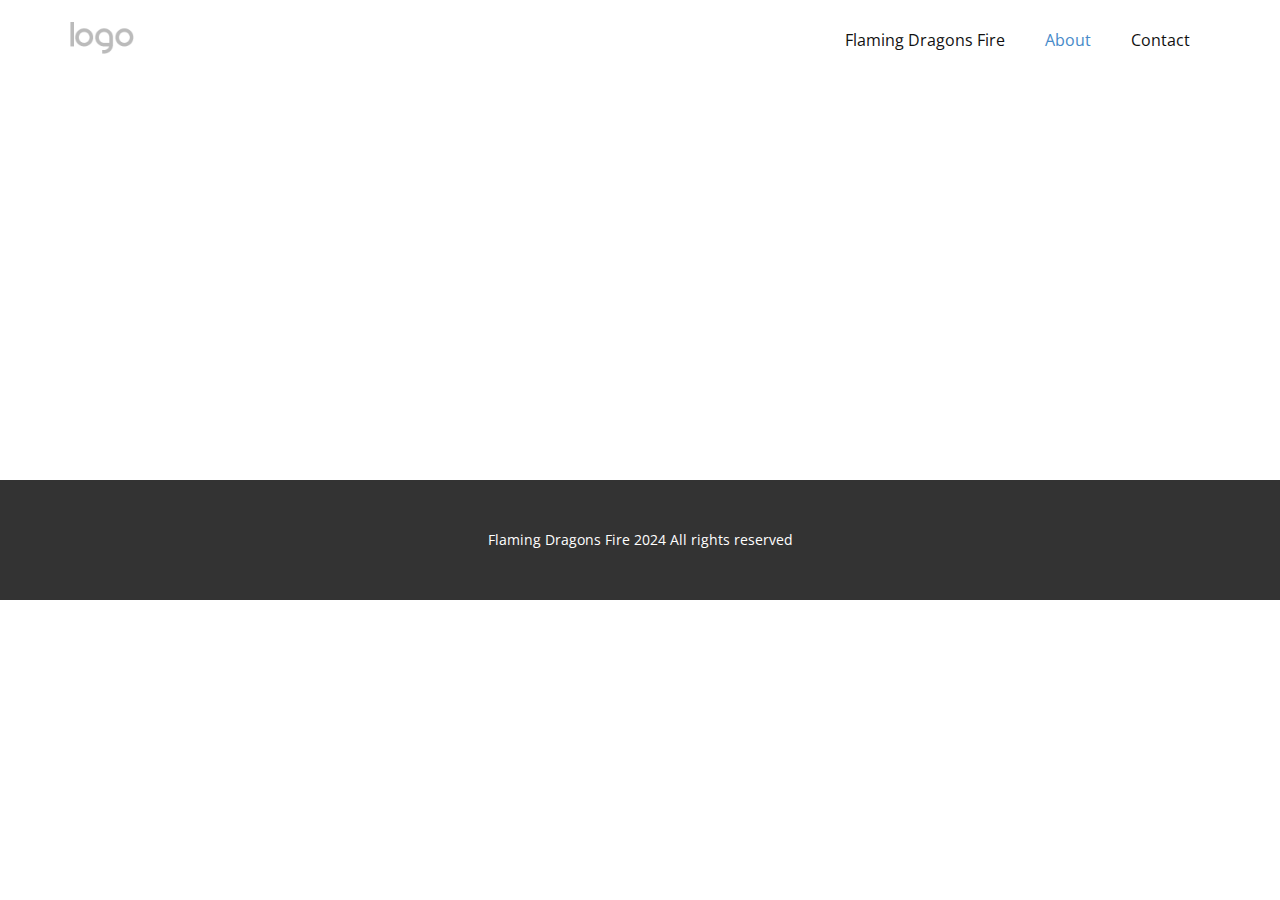
<file: About.html>
<!DOCTYPE html>
<html style="font-size: 16px;" lang="en-US"><head>
    <meta name="viewport" content="width=device-width, initial-scale=1.0">
    <meta charset="utf-8">
    <meta name="keywords" content="">
    <meta name="description" content="">
    <title>About</title>
    <link rel="stylesheet" href="nicepage.css" media="screen">
<link rel="stylesheet" href="About.css" media="screen">
    <script class="u-script" type="text/javascript" src="jquery.js" defer=""></script>
    <script class="u-script" type="text/javascript" src="nicepage.js" defer=""></script>
    <meta name="generator" content="Nicepage 6.6.3, nicepage.com">
    <link id="u-theme-google-font" rel="stylesheet" href="https://fonts.googleapis.com/css?family=Roboto:100,100i,300,300i,400,400i,500,500i,700,700i,900,900i|Open+Sans:300,300i,400,400i,500,500i,600,600i,700,700i,800,800i">
    
    
    
    <script type="application/ld+json">{
		"@context": "http://schema.org",
		"@type": "Organization",
		"name": "Flaming Dragons Fire",
		"logo": "images/default-logo.png"
}</script>
    <meta name="theme-color" content="#478ac9">
    <meta property="og:title" content="About">
    <meta property="og:description" content="">
    <meta property="og:type" content="website">
  <meta data-intl-tel-input-cdn-path="intlTelInput/"></head>
  <body data-path-to-root="./" data-include-products="false" class="u-body u-xl-mode" data-lang="en"><header class="u-clearfix u-header u-header" id="sec-7b39"><div class="u-clearfix u-sheet u-valign-middle u-sheet-1">
        <a href="https://nicepage.com" class="u-image u-logo u-image-1">
          <img src="images/default-logo.png" class="u-logo-image u-logo-image-1">
        </a>
        <nav class="u-menu u-menu-dropdown u-offcanvas u-menu-1">
          <div class="menu-collapse" style="font-size: 1rem; letter-spacing: 0px;">
            <a class="u-button-style u-custom-left-right-menu-spacing u-custom-padding-bottom u-custom-top-bottom-menu-spacing u-nav-link u-text-active-palette-1-base u-text-hover-palette-2-base" href="#">
              <svg class="u-svg-link" viewBox="0 0 24 24"><use xmlns:xlink="http://www.w3.org/1999/xlink" xlink:href="#menu-hamburger"></use></svg>
              <svg class="u-svg-content" version="1.1" id="menu-hamburger" viewBox="0 0 16 16" x="0px" y="0px" xmlns:xlink="http://www.w3.org/1999/xlink" xmlns="http://www.w3.org/2000/svg"><g><rect y="1" width="16" height="2"></rect><rect y="7" width="16" height="2"></rect><rect y="13" width="16" height="2"></rect>
</g></svg>
            </a>
          </div>
          <div class="u-nav-container">
            <ul class="u-nav u-unstyled u-nav-1"><li class="u-nav-item"><a class="u-button-style u-nav-link u-text-active-palette-1-base u-text-hover-palette-2-base" href="Flaming-Dragons-Fire.html" style="padding: 10px 20px;">Flaming Dragons Fire</a>
</li><li class="u-nav-item"><a class="u-button-style u-nav-link u-text-active-palette-1-base u-text-hover-palette-2-base" href="About.html" style="padding: 10px 20px;">About</a>
</li><li class="u-nav-item"><a class="u-button-style u-nav-link u-text-active-palette-1-base u-text-hover-palette-2-base" href="Contact.html" style="padding: 10px 20px;">Contact</a>
</li></ul>
          </div>
          <div class="u-nav-container-collapse">
            <div class="u-black u-container-style u-inner-container-layout u-opacity u-opacity-95 u-sidenav">
              <div class="u-inner-container-layout u-sidenav-overflow">
                <div class="u-menu-close"></div>
                <ul class="u-align-center u-nav u-popupmenu-items u-unstyled u-nav-2"><li class="u-nav-item"><a class="u-button-style u-nav-link" href="Flaming-Dragons-Fire.html">Flaming Dragons Fire</a>
</li><li class="u-nav-item"><a class="u-button-style u-nav-link" href="About.html">About</a>
</li><li class="u-nav-item"><a class="u-button-style u-nav-link" href="Contact.html">Contact</a>
</li></ul>
              </div>
            </div>
            <div class="u-black u-menu-overlay u-opacity u-opacity-70"></div>
          </div>
        </nav>
      </div></header>
    <section class="u-clearfix u-section-1" id="sec-f3be">
      <div class="u-clearfix u-sheet u-sheet-1"></div>
    </section>
    
    
    
    <footer class="u-align-center u-clearfix u-footer u-grey-80 u-footer" id="sec-2d44"><div class="u-clearfix u-sheet u-sheet-1">
        <p class="u-small-text u-text u-text-variant u-text-1">Flaming Dragons Fire 2024 All rights reserved</p>
      </div></footer>
  
</body></html>
</file>
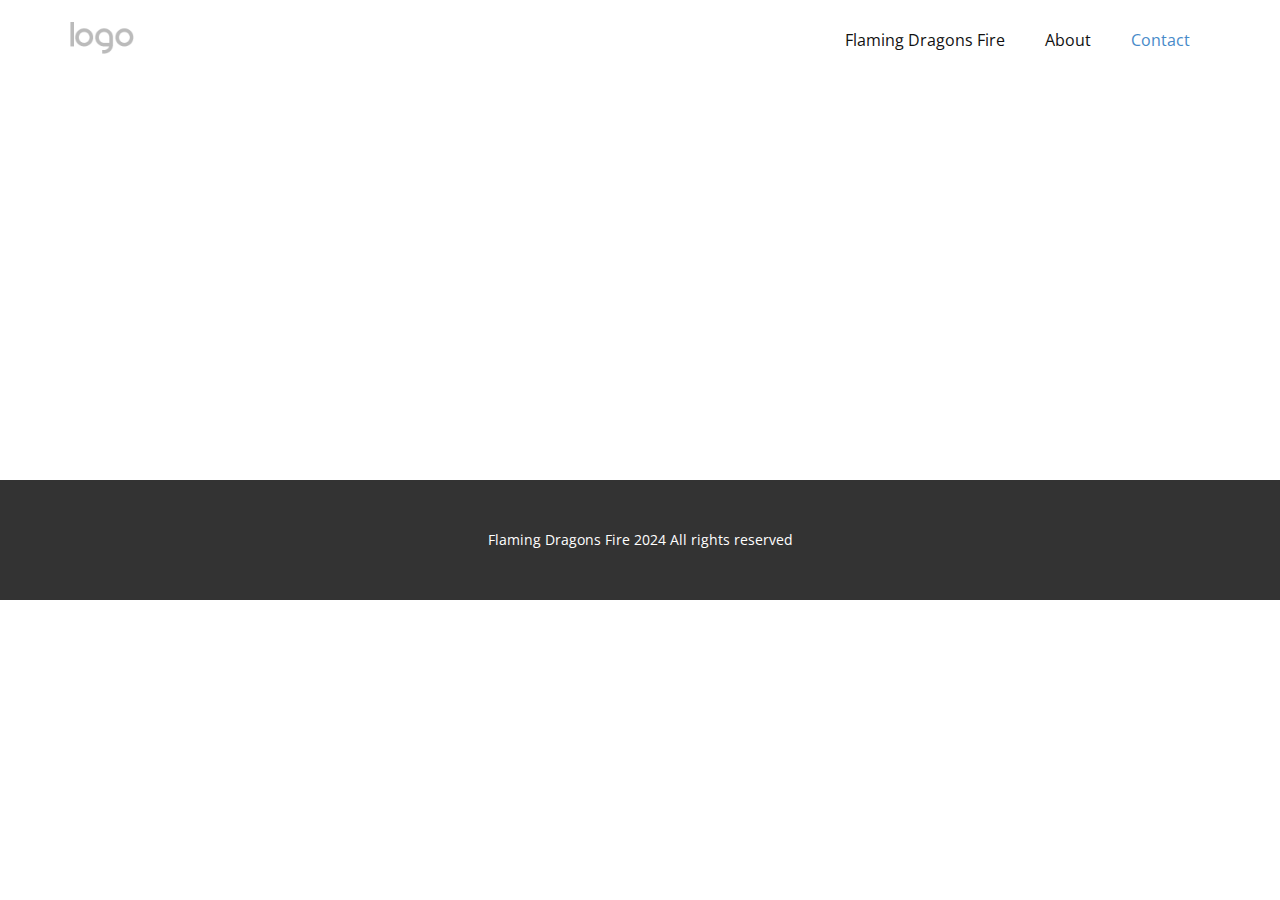
<file: Contact.html>
<!DOCTYPE html>
<html style="font-size: 16px;" lang="en-US"><head>
    <meta name="viewport" content="width=device-width, initial-scale=1.0">
    <meta charset="utf-8">
    <meta name="keywords" content="">
    <meta name="description" content="">
    <title>Contact</title>
    <link rel="stylesheet" href="nicepage.css" media="screen">
<link rel="stylesheet" href="Contact.css" media="screen">
    <script class="u-script" type="text/javascript" src="jquery.js" defer=""></script>
    <script class="u-script" type="text/javascript" src="nicepage.js" defer=""></script>
    <meta name="generator" content="Nicepage 6.6.3, nicepage.com">
    <link id="u-theme-google-font" rel="stylesheet" href="https://fonts.googleapis.com/css?family=Roboto:100,100i,300,300i,400,400i,500,500i,700,700i,900,900i|Open+Sans:300,300i,400,400i,500,500i,600,600i,700,700i,800,800i">
    
    
    
    <script type="application/ld+json">{
		"@context": "http://schema.org",
		"@type": "Organization",
		"name": "Flaming Dragons Fire",
		"logo": "images/default-logo.png"
}</script>
    <meta name="theme-color" content="#478ac9">
    <meta property="og:title" content="Contact">
    <meta property="og:description" content="">
    <meta property="og:type" content="website">
  <meta data-intl-tel-input-cdn-path="intlTelInput/"></head>
  <body data-path-to-root="./" data-include-products="false" class="u-body u-xl-mode" data-lang="en"><header class="u-clearfix u-header u-header" id="sec-7b39"><div class="u-clearfix u-sheet u-valign-middle u-sheet-1">
        <a href="https://nicepage.com" class="u-image u-logo u-image-1">
          <img src="images/default-logo.png" class="u-logo-image u-logo-image-1">
        </a>
        <nav class="u-menu u-menu-dropdown u-offcanvas u-menu-1">
          <div class="menu-collapse" style="font-size: 1rem; letter-spacing: 0px;">
            <a class="u-button-style u-custom-left-right-menu-spacing u-custom-padding-bottom u-custom-top-bottom-menu-spacing u-nav-link u-text-active-palette-1-base u-text-hover-palette-2-base" href="#">
              <svg class="u-svg-link" viewBox="0 0 24 24"><use xmlns:xlink="http://www.w3.org/1999/xlink" xlink:href="#menu-hamburger"></use></svg>
              <svg class="u-svg-content" version="1.1" id="menu-hamburger" viewBox="0 0 16 16" x="0px" y="0px" xmlns:xlink="http://www.w3.org/1999/xlink" xmlns="http://www.w3.org/2000/svg"><g><rect y="1" width="16" height="2"></rect><rect y="7" width="16" height="2"></rect><rect y="13" width="16" height="2"></rect>
</g></svg>
            </a>
          </div>
          <div class="u-nav-container">
            <ul class="u-nav u-unstyled u-nav-1"><li class="u-nav-item"><a class="u-button-style u-nav-link u-text-active-palette-1-base u-text-hover-palette-2-base" href="Flaming-Dragons-Fire.html" style="padding: 10px 20px;">Flaming Dragons Fire</a>
</li><li class="u-nav-item"><a class="u-button-style u-nav-link u-text-active-palette-1-base u-text-hover-palette-2-base" href="About.html" style="padding: 10px 20px;">About</a>
</li><li class="u-nav-item"><a class="u-button-style u-nav-link u-text-active-palette-1-base u-text-hover-palette-2-base" href="Contact.html" style="padding: 10px 20px;">Contact</a>
</li></ul>
          </div>
          <div class="u-nav-container-collapse">
            <div class="u-black u-container-style u-inner-container-layout u-opacity u-opacity-95 u-sidenav">
              <div class="u-inner-container-layout u-sidenav-overflow">
                <div class="u-menu-close"></div>
                <ul class="u-align-center u-nav u-popupmenu-items u-unstyled u-nav-2"><li class="u-nav-item"><a class="u-button-style u-nav-link" href="Flaming-Dragons-Fire.html">Flaming Dragons Fire</a>
</li><li class="u-nav-item"><a class="u-button-style u-nav-link" href="About.html">About</a>
</li><li class="u-nav-item"><a class="u-button-style u-nav-link" href="Contact.html">Contact</a>
</li></ul>
              </div>
            </div>
            <div class="u-black u-menu-overlay u-opacity u-opacity-70"></div>
          </div>
        </nav>
      </div></header>
    <section class="u-clearfix u-section-1" id="sec-f7ad">
      <div class="u-clearfix u-sheet u-sheet-1"></div>
    </section>
    
    
    
    <footer class="u-align-center u-clearfix u-footer u-grey-80 u-footer" id="sec-2d44"><div class="u-clearfix u-sheet u-sheet-1">
        <p class="u-small-text u-text u-text-variant u-text-1">Flaming Dragons Fire 2024 All rights reserved</p>
      </div></footer>
  
</body></html>
</file>
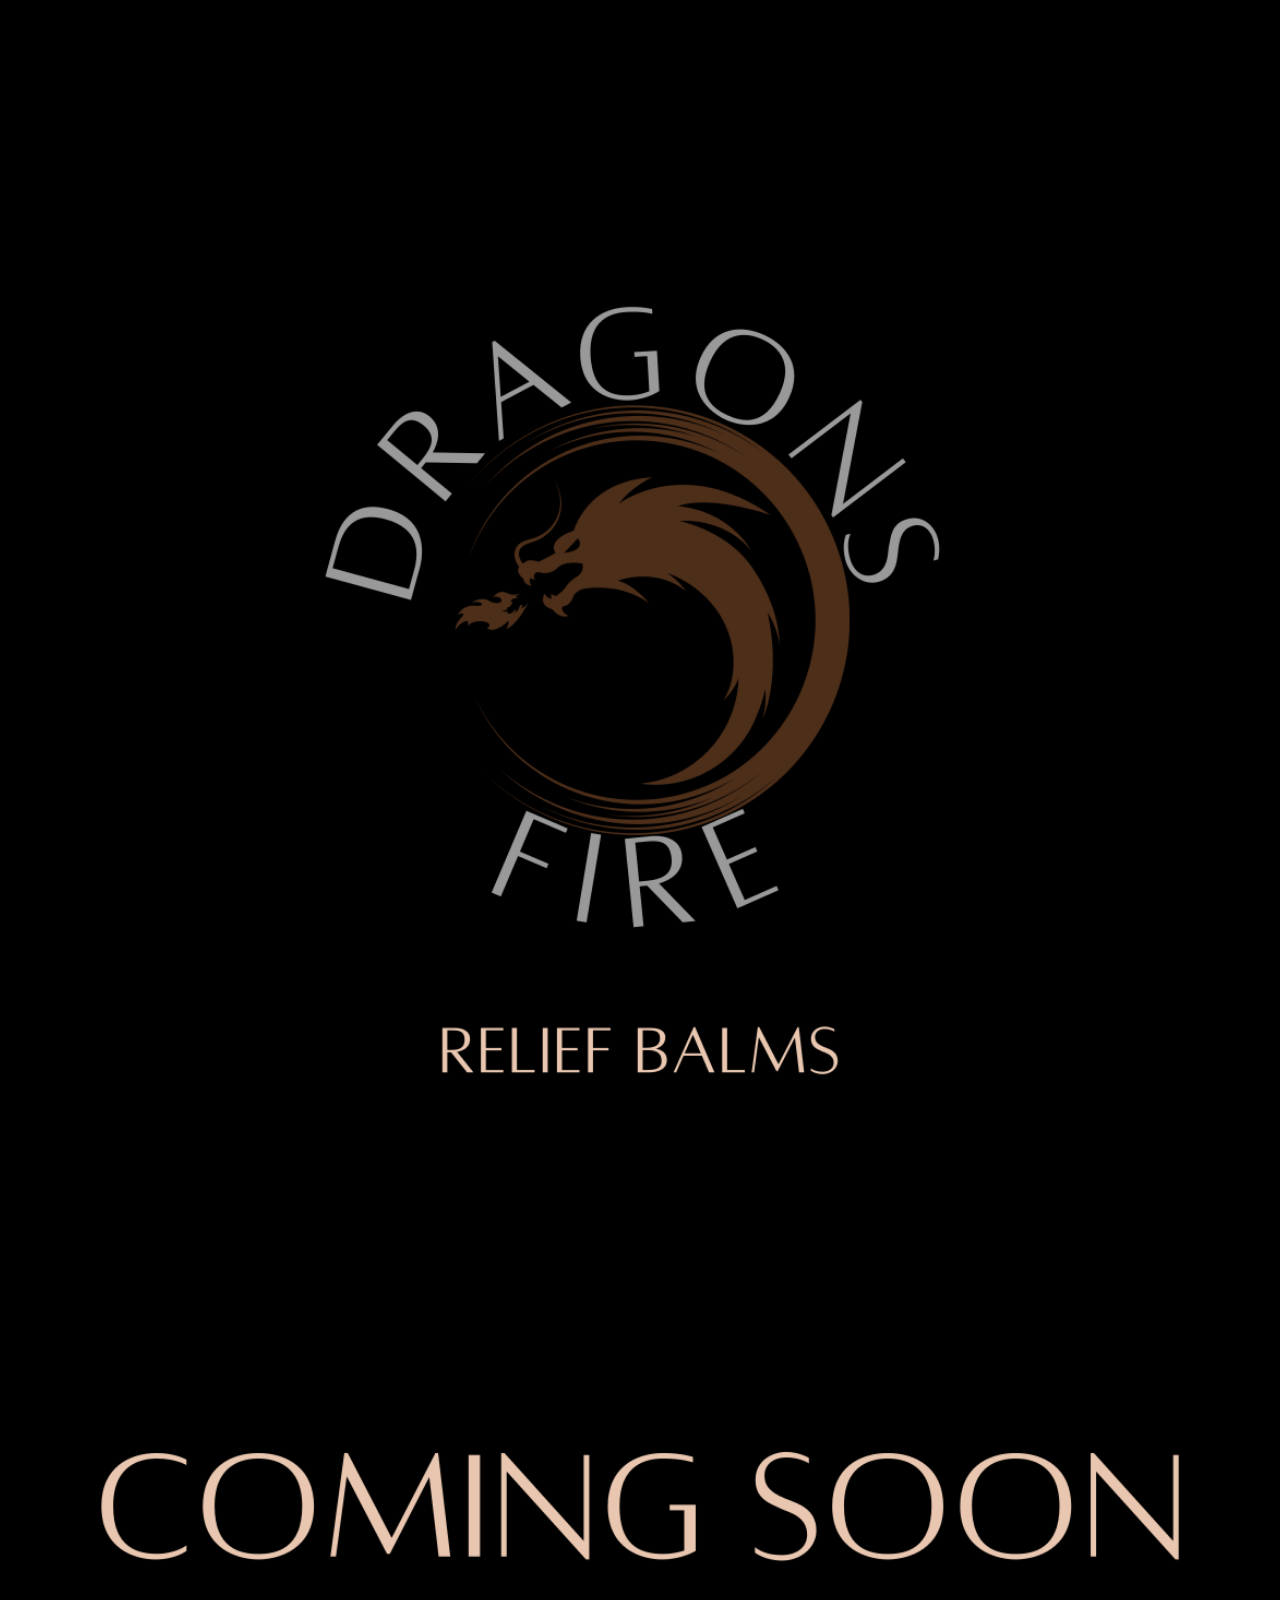
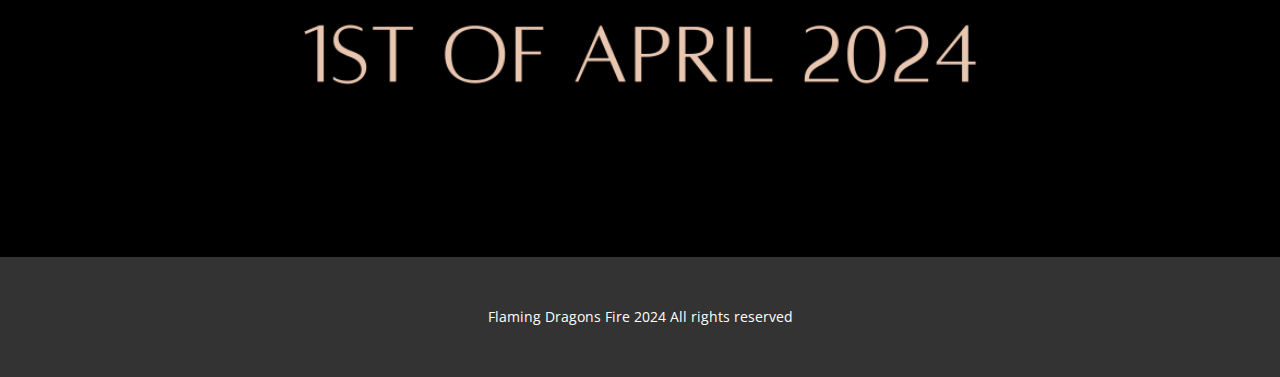
<file: Flaming-Dragons-Fire.html>
<!DOCTYPE html>
<html style="font-size: 16px;" lang="en-US"><head>
    <meta name="viewport" content="width=device-width, initial-scale=1.0">
    <meta charset="utf-8">
    <meta name="keywords" content="">
    <meta name="description" content="Reliefing Balms - COMING SOON">
    <title>Flaming Dragons Fire</title>
    <link rel="stylesheet" href="nicepage.css" media="screen">
<link rel="stylesheet" href="Flaming-Dragons-Fire.css" media="screen">
    <script class="u-script" type="text/javascript" src="jquery.js" defer=""></script>
    <script class="u-script" type="text/javascript" src="nicepage.js" defer=""></script>
    <meta name="generator" content="Nicepage 6.6.3, nicepage.com">
    <meta property="og:title" content="Flaming Dragons Fire">
    <meta property="og:description" content="Reliefing balms - COMING SOON">
    <meta property="og:image" content="images/Comingsoon1.webp">
    <link id="u-theme-google-font" rel="stylesheet" href="https://fonts.googleapis.com/css?family=Roboto:100,100i,300,300i,400,400i,500,500i,700,700i,900,900i|Open+Sans:300,300i,400,400i,500,500i,600,600i,700,700i,800,800i">
    
    
    
    <script type="application/ld+json">{
		"@context": "http://schema.org",
		"@type": "Organization",
		"name": "Flaming Dragons Fire"
}</script>
    <meta name="theme-color" content="#478ac9">
    <meta property="og:type" content="website">
  <meta data-intl-tel-input-cdn-path="intlTelInput/"></head>
  <body data-path-to-root="./" data-include-products="false" class="u-body u-xl-mode" data-lang="en">
    <section class="u-black u-clearfix u-section-1" id="sec-ec4a">
      <div class="u-clearfix u-sheet u-valign-middle u-sheet-1">
        <img class="u-expanded-width u-image u-image-1" src="images/Comingsoon1.webp?rand=96b6" data-image-width="1318" data-image-height="1701">
      </div>
    </section>
    
    
    
    <footer class="u-align-center u-clearfix u-footer u-grey-80 u-footer" id="sec-2d44"><div class="u-clearfix u-sheet u-sheet-1">
        <p class="u-small-text u-text u-text-variant u-text-1">Flaming Dragons Fire 2024 All rights reserved</p>
      </div></footer>
  
</body></html>
</file>
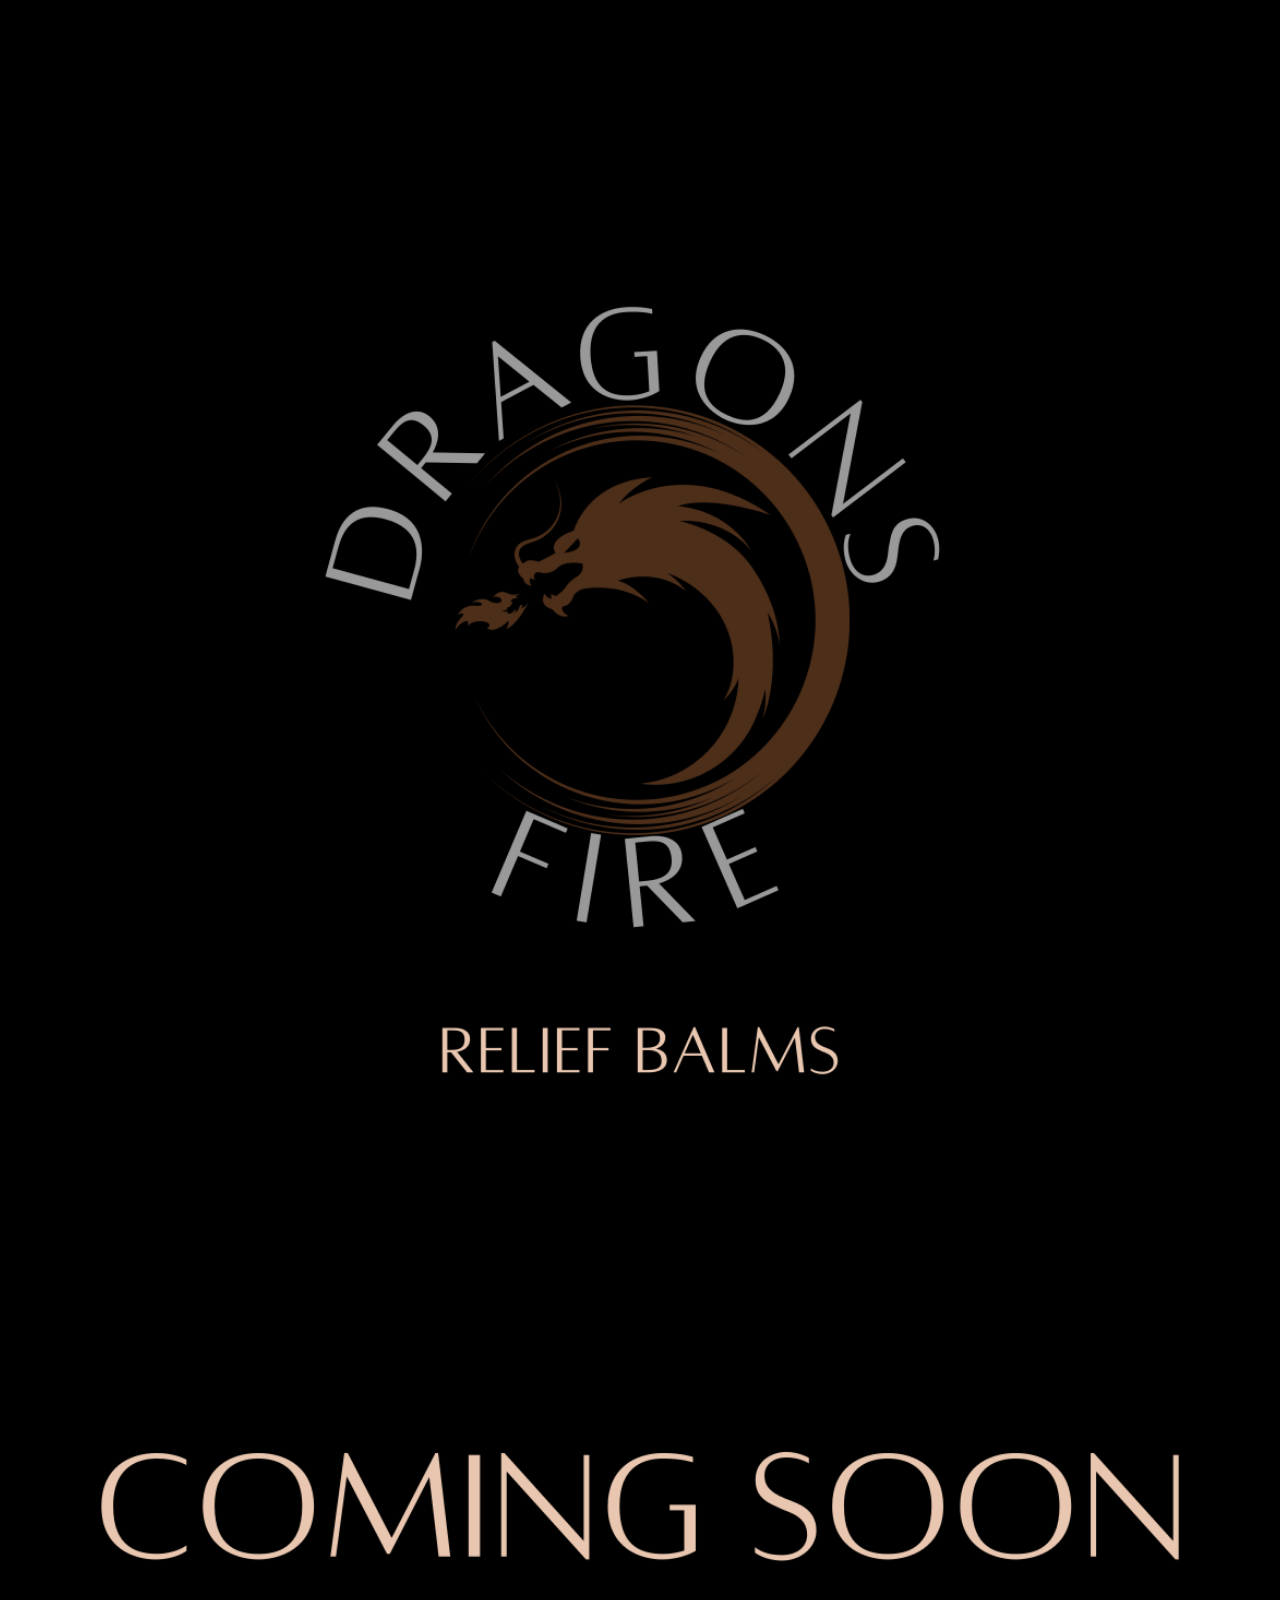
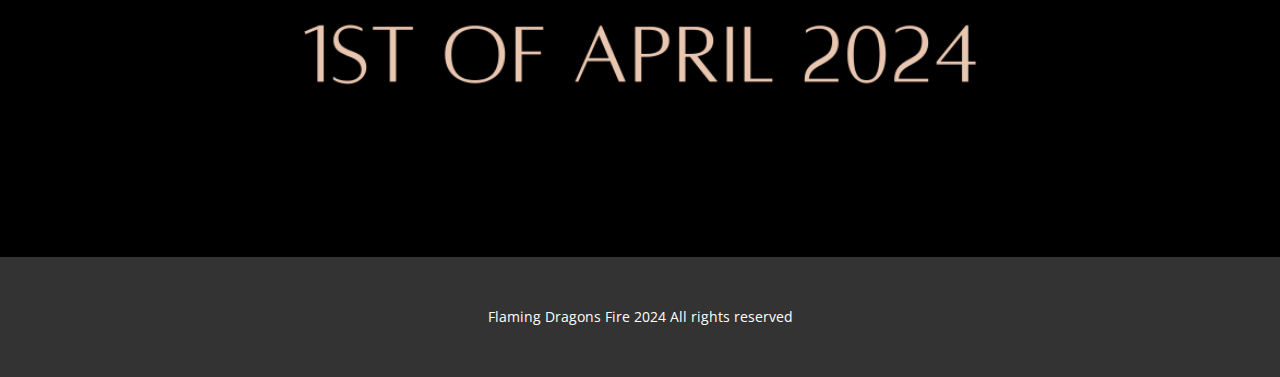
<file: index2.html>
<!DOCTYPE html>
<html style="font-size: 16px;" lang="en-US"><head>
    <meta name="viewport" content="width=device-width, initial-scale=1.0">
    <meta charset="utf-8">
    <meta name="keywords" content="">
    <meta name="description" content="Reliefing Balms - COMING SOON">
    <title>Flaming Dragons Fire</title>
    <link rel="stylesheet" href="nicepage.css" media="screen">
<link rel="stylesheet" href="Flaming-Dragons-Fire.css" media="screen">
    <script class="u-script" type="text/javascript" src="jquery.js" defer=""></script>
    <script class="u-script" type="text/javascript" src="nicepage.js" defer=""></script>
    <meta name="generator" content="Nicepage 6.6.3, nicepage.com">
    <meta property="og:title" content="Flaming Dragons Fire">
    <meta property="og:description" content="Reliefing balms - COMING SOON">
    <meta property="og:image" content="images/Comingsoon1.webp">
    <link id="u-theme-google-font" rel="stylesheet" href="https://fonts.googleapis.com/css?family=Roboto:100,100i,300,300i,400,400i,500,500i,700,700i,900,900i|Open+Sans:300,300i,400,400i,500,500i,600,600i,700,700i,800,800i">
    
    
    
    <script type="application/ld+json">{
		"@context": "http://schema.org",
		"@type": "Organization",
		"name": "Flaming Dragons Fire"
}</script>
    <meta name="theme-color" content="#478ac9">
    <meta property="og:type" content="website">
  <meta data-intl-tel-input-cdn-path="intlTelInput/"></head>
  <body data-home-page="Flaming-Dragons-Fire.html" data-home-page-title="Flaming Dragons Fire" data-path-to-root="./" data-include-products="false" class="u-body u-xl-mode" data-lang="en">
    <section class="u-black u-clearfix u-section-1" id="sec-ec4a">
      <div class="u-clearfix u-sheet u-valign-middle u-sheet-1">
        <img class="u-expanded-width u-image u-image-1" src="images/Comingsoon1.webp?rand=96b6" data-image-width="1318" data-image-height="1701">
      </div>
    </section>
    
    
    
    <footer class="u-align-center u-clearfix u-footer u-grey-80 u-footer" id="sec-2d44"><div class="u-clearfix u-sheet u-sheet-1">
        <p class="u-small-text u-text u-text-variant u-text-1">Flaming Dragons Fire 2024 All rights reserved</p>
      </div></footer>
  
</body></html>
</file>
